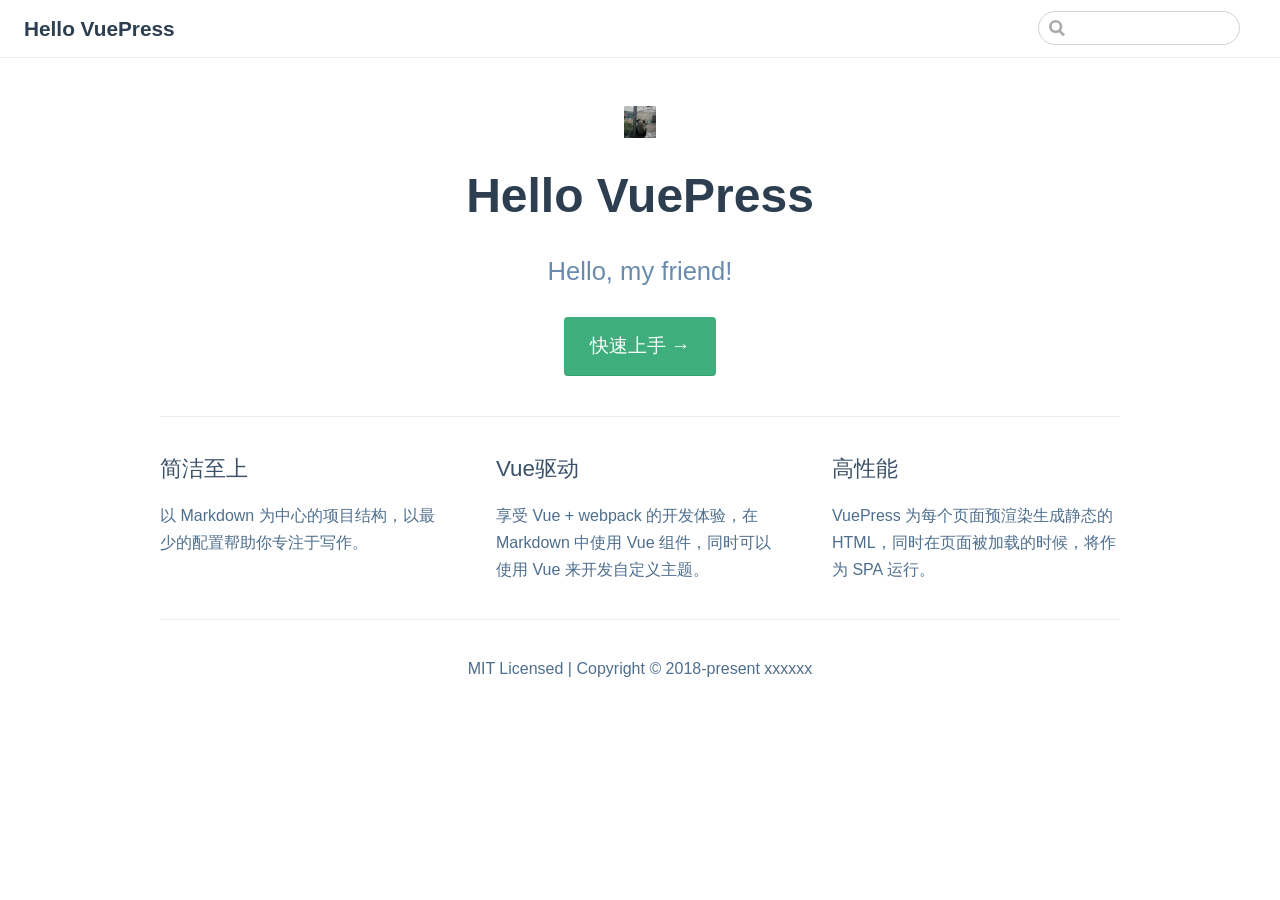
<file: index.html>
<!DOCTYPE html>
<html lang="en-US">
  <head>
    <meta charset="utf-8">
    <meta name="viewport" content="width=device-width,initial-scale=1">
    <title>Hello VuePress</title>
    <meta name="generator" content="VuePress 1.5.0">
    <link rel="icon" href="/favicon.ico">
    <meta name="description" content="Hello, my friend!">
    <link rel="preload" href="/assets/css/0.styles.5030901d.css" as="style"><link rel="preload" href="/assets/js/app.eff5d4ab.js" as="script"><link rel="preload" href="/assets/js/2.0da8b8d2.js" as="script"><link rel="preload" href="/assets/js/5.23f86e21.js" as="script"><link rel="prefetch" href="/assets/js/3.b375e679.js"><link rel="prefetch" href="/assets/js/4.4c75ae97.js">
    <link rel="stylesheet" href="/assets/css/0.styles.5030901d.css">
  </head>
  <body>
    <div id="app" data-server-rendered="true"><div class="theme-container no-sidebar"><header class="navbar"><div class="sidebar-button"><svg xmlns="http://www.w3.org/2000/svg" aria-hidden="true" role="img" viewBox="0 0 448 512" class="icon"><path fill="currentColor" d="M436 124H12c-6.627 0-12-5.373-12-12V80c0-6.627 5.373-12 12-12h424c6.627 0 12 5.373 12 12v32c0 6.627-5.373 12-12 12zm0 160H12c-6.627 0-12-5.373-12-12v-32c0-6.627 5.373-12 12-12h424c6.627 0 12 5.373 12 12v32c0 6.627-5.373 12-12 12zm0 160H12c-6.627 0-12-5.373-12-12v-32c0-6.627 5.373-12 12-12h424c6.627 0 12 5.373 12 12v32c0 6.627-5.373 12-12 12z"></path></svg></div> <a href="/" class="home-link router-link-exact-active router-link-active"><!----> <span class="site-name">Hello VuePress</span></a> <div class="links"><div class="search-box"><input aria-label="Search" autocomplete="off" spellcheck="false" value=""> <!----></div> <!----></div></header> <div class="sidebar-mask"></div> <aside class="sidebar"><!---->  <!----> </aside> <main aria-labelledby="main-title" class="home"><header class="hero"><img src="/favicon.ico" alt="hero"> <h1 id="main-title">
      Hello VuePress
    </h1> <p class="description">
      Hello, my friend!
    </p> <p class="action"><a href="/guide/" class="nav-link action-button">
  快速上手 →
</a></p></header> <div class="features"><div class="feature"><h2>简洁至上</h2> <p>以 Markdown 为中心的项目结构，以最少的配置帮助你专注于写作。</p></div><div class="feature"><h2>Vue驱动</h2> <p>享受 Vue + webpack 的开发体验，在 Markdown 中使用 Vue 组件，同时可以使用 Vue 来开发自定义主题。</p></div><div class="feature"><h2>高性能</h2> <p>VuePress 为每个页面预渲染生成静态的 HTML，同时在页面被加载的时候，将作为 SPA 运行。</p></div></div> <div class="theme-default-content custom content__default"></div> <div class="footer">
    MIT Licensed | Copyright © 2018-present xxxxxx
  </div></main></div><div class="global-ui"></div></div>
    <script src="/assets/js/app.eff5d4ab.js" defer></script><script src="/assets/js/2.0da8b8d2.js" defer></script><script src="/assets/js/5.23f86e21.js" defer></script>
  </body>
</html>
</file>
<file: assets/css/0.styles.5030901d.css>
code[class*=language-],pre[class*=language-]{color:#ccc;background:none;font-family:Consolas,Monaco,Andale Mono,Ubuntu Mono,monospace;font-size:1em;text-align:left;white-space:pre;word-spacing:normal;word-break:normal;word-wrap:normal;line-height:1.5;-moz-tab-size:4;tab-size:4;-webkit-hyphens:none;-ms-hyphens:none;hyphens:none}pre[class*=language-]{padding:1em;margin:.5em 0;overflow:auto}:not(pre)>code[class*=language-],pre[class*=language-]{background:#2d2d2d}:not(pre)>code[class*=language-]{padding:.1em;border-radius:.3em;white-space:normal}.token.block-comment,.token.cdata,.token.comment,.token.doctype,.token.prolog{color:#999}.token.punctuation{color:#ccc}.token.attr-name,.token.deleted,.token.namespace,.token.tag{color:#e2777a}.token.function-name{color:#6196cc}.token.boolean,.token.function,.token.number{color:#f08d49}.token.class-name,.token.constant,.token.property,.token.symbol{color:#f8c555}.token.atrule,.token.builtin,.token.important,.token.keyword,.token.selector{color:#cc99cd}.token.attr-value,.token.char,.token.regex,.token.string,.token.variable{color:#7ec699}.token.entity,.token.operator,.token.url{color:#67cdcc}.token.bold,.token.important{font-weight:700}.token.italic{font-style:italic}.token.entity{cursor:help}.token.inserted{color:green}.theme-default-content code{color:#476582;padding:.25rem .5rem;margin:0;font-size:.85em;background-color:rgba(27,31,35,.05);border-radius:3px}.theme-default-content code .token.deleted{color:#ec5975}.theme-default-content code .token.inserted{color:#3eaf7c}.theme-default-content pre,.theme-default-content pre[class*=language-]{line-height:1.4;padding:1.25rem 1.5rem;margin:.85rem 0;background-color:#282c34;border-radius:6px;overflow:auto}.theme-default-content pre[class*=language-] code,.theme-default-content pre code{color:#fff;padding:0;background-color:transparent;border-radius:0}div[class*=language-]{position:relative;background-color:#282c34;border-radius:6px}div[class*=language-] .highlight-lines{-webkit-user-select:none;-ms-user-select:none;user-select:none;padding-top:1.3rem;position:absolute;top:0;left:0;width:100%;line-height:1.4}div[class*=language-] .highlight-lines .highlighted{background-color:rgba(0,0,0,.66)}div[class*=language-] pre,div[class*=language-] pre[class*=language-]{background:transparent;position:relative;z-index:1}div[class*=language-]:before{position:absolute;z-index:3;top:.8em;right:1em;font-size:.75rem;color:hsla(0,0%,100%,.4)}div[class*=language-]:not(.line-numbers-mode) .line-numbers-wrapper{display:none}div[class*=language-].line-numbers-mode .highlight-lines .highlighted{position:relative}div[class*=language-].line-numbers-mode .highlight-lines .highlighted:before{content:" ";position:absolute;z-index:3;left:0;top:0;display:block;width:3.5rem;height:100%;background-color:rgba(0,0,0,.66)}div[class*=language-].line-numbers-mode pre{padding-left:4.5rem;vertical-align:middle}div[class*=language-].line-numbers-mode .line-numbers-wrapper{position:absolute;top:0;width:3.5rem;text-align:center;color:hsla(0,0%,100%,.3);padding:1.25rem 0;line-height:1.4}div[class*=language-].line-numbers-mode .line-numbers-wrapper br{-webkit-user-select:none;-ms-user-select:none;user-select:none}div[class*=language-].line-numbers-mode .line-numbers-wrapper .line-number{position:relative;z-index:4;-webkit-user-select:none;-ms-user-select:none;user-select:none;font-size:.85em}div[class*=language-].line-numbers-mode:after{content:"";position:absolute;z-index:2;top:0;left:0;width:3.5rem;height:100%;border-radius:6px 0 0 6px;border-right:1px solid rgba(0,0,0,.66);background-color:#282c34}div[class~=language-js]:before{content:"js"}div[class~=language-ts]:before{content:"ts"}div[class~=language-html]:before{content:"html"}div[class~=language-md]:before{content:"md"}div[class~=language-vue]:before{content:"vue"}div[class~=language-css]:before{content:"css"}div[class~=language-sass]:before{content:"sass"}div[class~=language-scss]:before{content:"scss"}div[class~=language-less]:before{content:"less"}div[class~=language-stylus]:before{content:"stylus"}div[class~=language-go]:before{content:"go"}div[class~=language-java]:before{content:"java"}div[class~=language-c]:before{content:"c"}div[class~=language-sh]:before{content:"sh"}div[class~=language-yaml]:before{content:"yaml"}div[class~=language-py]:before{content:"py"}div[class~=language-docker]:before{content:"docker"}div[class~=language-dockerfile]:before{content:"dockerfile"}div[class~=language-makefile]:before{content:"makefile"}div[class~=language-javascript]:before{content:"js"}div[class~=language-typescript]:before{content:"ts"}div[class~=language-markup]:before{content:"html"}div[class~=language-markdown]:before{content:"md"}div[class~=language-json]:before{content:"json"}div[class~=language-ruby]:before{content:"rb"}div[class~=language-python]:before{content:"py"}div[class~=language-bash]:before{content:"sh"}div[class~=language-php]:before{content:"php"}.custom-block .custom-block-title{font-weight:600;margin-bottom:-.4rem}.custom-block.danger,.custom-block.tip,.custom-block.warning{padding:.1rem 1.5rem;border-left-width:.5rem;border-left-style:solid;margin:1rem 0}.custom-block.tip{background-color:#f3f5f7;border-color:#42b983}.custom-block.warning{background-color:rgba(255,229,100,.3);border-color:#e7c000;color:#6b5900}.custom-block.warning .custom-block-title{color:#b29400}.custom-block.warning a{color:#2c3e50}.custom-block.danger{background-color:#ffe6e6;border-color:#c00;color:#4d0000}.custom-block.danger .custom-block-title{color:#900}.custom-block.danger a{color:#2c3e50}.custom-block.details{display:block;position:relative;border-radius:2px;margin:1.6em 0;padding:1.6em;background-color:#eee}.custom-block.details h4{margin-top:0}.custom-block.details figure:last-child,.custom-block.details p:last-child{margin-bottom:0;padding-bottom:0}.custom-block.details summary{outline:none;cursor:pointer}.arrow{display:inline-block;width:0;height:0}.arrow.up{border-bottom:6px solid #ccc}.arrow.down,.arrow.up{border-left:4px solid transparent;border-right:4px solid transparent}.arrow.down{border-top:6px solid #ccc}.arrow.right{border-left:6px solid #ccc}.arrow.left,.arrow.right{border-top:4px solid transparent;border-bottom:4px solid transparent}.arrow.left{border-right:6px solid #ccc}.theme-default-content:not(.custom){max-width:740px;margin:0 auto;padding:2rem 2.5rem}@media (max-width:959px){.theme-default-content:not(.custom){padding:2rem}}@media (max-width:419px){.theme-default-content:not(.custom){padding:1.5rem}}.table-of-contents .badge{vertical-align:middle}body,html{padding:0;margin:0;background-color:#fff}body{font-family:-apple-system,BlinkMacSystemFont,Segoe UI,Roboto,Oxygen,Ubuntu,Cantarell,Fira Sans,Droid Sans,Helvetica Neue,sans-serif;-webkit-font-smoothing:antialiased;-moz-osx-font-smoothing:grayscale;font-size:16px;color:#2c3e50}.page{padding-left:20rem}.navbar{z-index:20;right:0;height:3.6rem;background-color:#fff;box-sizing:border-box;border-bottom:1px solid #eaecef}.navbar,.sidebar-mask{position:fixed;top:0;left:0}.sidebar-mask{z-index:9;width:100vw;height:100vh;display:none}.sidebar{font-size:16px;background-color:#fff;width:20rem;position:fixed;z-index:10;margin:0;top:3.6rem;left:0;bottom:0;box-sizing:border-box;border-right:1px solid #eaecef;overflow-y:auto}.theme-default-content:not(.custom)>:first-child{margin-top:3.6rem}.theme-default-content:not(.custom) a:hover{text-decoration:underline}.theme-default-content:not(.custom) p.demo{padding:1rem 1.5rem;border:1px solid #ddd;border-radius:4px}.theme-default-content:not(.custom) img{max-width:100%}.theme-default-content.custom{padding:0;margin:0}.theme-default-content.custom img{max-width:100%}a{font-weight:500;text-decoration:none}a,p a code{color:#3eaf7c}p a code{font-weight:400}kbd{background:#eee;border:.15rem solid #ddd;border-bottom:.25rem solid #ddd;border-radius:.15rem;padding:0 .15em}blockquote{font-size:1rem;color:#999;border-left:.2rem solid #dfe2e5;margin:1rem 0;padding:.25rem 0 .25rem 1rem}blockquote>p{margin:0}ol,ul{padding-left:1.2em}strong{font-weight:600}h1,h2,h3,h4,h5,h6{font-weight:600;line-height:1.25}.theme-default-content:not(.custom)>h1,.theme-default-content:not(.custom)>h2,.theme-default-content:not(.custom)>h3,.theme-default-content:not(.custom)>h4,.theme-default-content:not(.custom)>h5,.theme-default-content:not(.custom)>h6{margin-top:-3.1rem;padding-top:4.6rem;margin-bottom:0}.theme-default-content:not(.custom)>h1:first-child,.theme-default-content:not(.custom)>h2:first-child,.theme-default-content:not(.custom)>h3:first-child,.theme-default-content:not(.custom)>h4:first-child,.theme-default-content:not(.custom)>h5:first-child,.theme-default-content:not(.custom)>h6:first-child{margin-top:-1.5rem;margin-bottom:1rem}.theme-default-content:not(.custom)>h1:first-child+.custom-block,.theme-default-content:not(.custom)>h1:first-child+p,.theme-default-content:not(.custom)>h1:first-child+pre,.theme-default-content:not(.custom)>h2:first-child+.custom-block,.theme-default-content:not(.custom)>h2:first-child+p,.theme-default-content:not(.custom)>h2:first-child+pre,.theme-default-content:not(.custom)>h3:first-child+.custom-block,.theme-default-content:not(.custom)>h3:first-child+p,.theme-default-content:not(.custom)>h3:first-child+pre,.theme-default-content:not(.custom)>h4:first-child+.custom-block,.theme-default-content:not(.custom)>h4:first-child+p,.theme-default-content:not(.custom)>h4:first-child+pre,.theme-default-content:not(.custom)>h5:first-child+.custom-block,.theme-default-content:not(.custom)>h5:first-child+p,.theme-default-content:not(.custom)>h5:first-child+pre,.theme-default-content:not(.custom)>h6:first-child+.custom-block,.theme-default-content:not(.custom)>h6:first-child+p,.theme-default-content:not(.custom)>h6:first-child+pre{margin-top:2rem}h1:hover .header-anchor,h2:hover .header-anchor,h3:hover .header-anchor,h4:hover .header-anchor,h5:hover .header-anchor,h6:hover .header-anchor{opacity:1}h1{font-size:2.2rem}h2{font-size:1.65rem;padding-bottom:.3rem;border-bottom:1px solid #eaecef}h3{font-size:1.35rem}a.header-anchor{font-size:.85em;float:left;margin-left:-.87em;padding-right:.23em;margin-top:.125em;opacity:0}a.header-anchor:hover{text-decoration:none}.line-number,code,kbd{font-family:source-code-pro,Menlo,Monaco,Consolas,Courier New,monospace}ol,p,ul{line-height:1.7}hr{border:0;border-top:1px solid #eaecef}table{border-collapse:collapse;margin:1rem 0;display:block;overflow-x:auto}tr{border-top:1px solid #dfe2e5}tr:nth-child(2n){background-color:#f6f8fa}td,th{border:1px solid #dfe2e5;padding:.6em 1em}.theme-container.sidebar-open .sidebar-mask{display:block}.theme-container.no-navbar .theme-default-content:not(.custom)>h1,.theme-container.no-navbar h2,.theme-container.no-navbar h3,.theme-container.no-navbar h4,.theme-container.no-navbar h5,.theme-container.no-navbar h6{margin-top:1.5rem;padding-top:0}.theme-container.no-navbar .sidebar{top:0}@media (min-width:720px){.theme-container.no-sidebar .sidebar{display:none}.theme-container.no-sidebar .page{padding-left:0}}@media (max-width:959px){.sidebar{font-size:15px;width:16.4rem}.page{padding-left:16.4rem}}@media (max-width:719px){.sidebar{top:0;padding-top:3.6rem;transform:translateX(-100%);transition:transform .2s ease}.page{padding-left:0}.theme-container.sidebar-open .sidebar{transform:translateX(0)}.theme-container.no-navbar .sidebar{padding-top:0}}@media (max-width:419px){h1{font-size:1.9rem}.theme-default-content div[class*=language-]{margin:.85rem -1.5rem;border-radius:0}}#nprogress{pointer-events:none}#nprogress .bar{background:#3eaf7c;position:fixed;z-index:1031;top:0;left:0;width:100%;height:2px}#nprogress .peg{display:block;position:absolute;right:0;width:100px;height:100%;box-shadow:0 0 10px #3eaf7c,0 0 5px #3eaf7c;opacity:1;transform:rotate(3deg) translateY(-4px)}#nprogress .spinner{display:block;position:fixed;z-index:1031;top:15px;right:15px}#nprogress .spinner-icon{width:18px;height:18px;box-sizing:border-box;border-color:#3eaf7c transparent transparent #3eaf7c;border-style:solid;border-width:2px;border-radius:50%;animation:nprogress-spinner .4s linear infinite}.nprogress-custom-parent{overflow:hidden;position:relative}.nprogress-custom-parent #nprogress .bar,.nprogress-custom-parent #nprogress .spinner{position:absolute}@keyframes nprogress-spinner{0%{transform:rotate(0deg)}to{transform:rotate(1turn)}}.icon.outbound{color:#aaa;display:inline-block;vertical-align:middle;position:relative;top:-1px}.home{padding:3.6rem 2rem 0;max-width:960px;margin:0 auto;display:block}.home .hero{text-align:center}.home .hero img{max-width:100%;max-height:280px;display:block;margin:3rem auto 1.5rem}.home .hero h1{font-size:3rem}.home .hero .action,.home .hero .description,.home .hero h1{margin:1.8rem auto}.home .hero .description{max-width:35rem;font-size:1.6rem;line-height:1.3;color:#6a8bad}.home .hero .action-button{display:inline-block;font-size:1.2rem;color:#fff;background-color:#3eaf7c;padding:.8rem 1.6rem;border-radius:4px;transition:background-color .1s ease;box-sizing:border-box;border-bottom:1px solid #389d70}.home .hero .action-button:hover{background-color:#4abf8a}.home .features{border-top:1px solid #eaecef;padding:1.2rem 0;margin-top:2.5rem;display:flex;flex-wrap:wrap;align-items:flex-start;align-content:stretch;justify-content:space-between}.home .feature{flex-grow:1;flex-basis:30%;max-width:30%}.home .feature h2{font-size:1.4rem;font-weight:500;border-bottom:none;padding-bottom:0;color:#3a5169}.home .feature p{color:#4e6e8e}.home .footer{padding:2.5rem;border-top:1px solid #eaecef;text-align:center;color:#4e6e8e}@media (max-width:719px){.home .features{flex-direction:column}.home .feature{max-width:100%;padding:0 2.5rem}}@media (max-width:419px){.home{padding-left:1.5rem;padding-right:1.5rem}.home .hero img{max-height:210px;margin:2rem auto 1.2rem}.home .hero h1{font-size:2rem}.home .hero .action,.home .hero .description,.home .hero h1{margin:1.2rem auto}.home .hero .description{font-size:1.2rem}.home .hero .action-button{font-size:1rem;padding:.6rem 1.2rem}.home .feature h2{font-size:1.25rem}}.search-box{display:inline-block;position:relative;margin-right:1rem}.search-box input{cursor:text;width:10rem;height:2rem;color:#4e6e8e;display:inline-block;border:1px solid #cfd4db;border-radius:2rem;font-size:.9rem;line-height:2rem;padding:0 .5rem 0 2rem;outline:none;transition:all .2s ease;background:#fff url(/assets/img/search.83621669.svg) .6rem .5rem no-repeat;background-size:1rem}.search-box input:focus{cursor:auto;border-color:#3eaf7c}.search-box .suggestions{background:#fff;width:20rem;position:absolute;top:2rem;border:1px solid #cfd4db;border-radius:6px;padding:.4rem;list-style-type:none}.search-box .suggestions.align-right{right:0}.search-box .suggestion{line-height:1.4;padding:.4rem .6rem;border-radius:4px;cursor:pointer}.search-box .suggestion a{white-space:normal;color:#5d82a6}.search-box .suggestion a .page-title{font-weight:600}.search-box .suggestion a .header{font-size:.9em;margin-left:.25em}.search-box .suggestion.focused{background-color:#f3f4f5}.search-box .suggestion.focused a{color:#3eaf7c}@media (max-width:959px){.search-box input{cursor:pointer;width:0;border-color:transparent;position:relative}.search-box input:focus{cursor:text;left:0;width:10rem}}@media (-ms-high-contrast:none){.search-box input{height:2rem}}@media (max-width:959px) and (min-width:719px){.search-box .suggestions{left:0}}@media (max-width:719px){.search-box{margin-right:0}.search-box input{left:1rem}.search-box .suggestions{right:0}}@media (max-width:419px){.search-box .suggestions{width:calc(100vw - 4rem)}.search-box input:focus{width:8rem}}.sidebar-button{cursor:pointer;display:none;width:1.25rem;height:1.25rem;position:absolute;padding:.6rem;top:.6rem;left:1rem}.sidebar-button .icon{display:block;width:1.25rem;height:1.25rem}@media (max-width:719px){.sidebar-button{display:block}}.dropdown-enter,.dropdown-leave-to{height:0!important}.dropdown-wrapper{cursor:pointer}.dropdown-wrapper .dropdown-title{display:block;font-size:.9rem;font-family:inherit;cursor:inherit;padding:inherit;line-height:1.4rem;background:transparent;border:none;font-weight:500;color:#2c3e50}.dropdown-wrapper .dropdown-title:hover{border-color:transparent}.dropdown-wrapper .dropdown-title .arrow{vertical-align:middle;margin-top:-1px;margin-left:.4rem}.dropdown-wrapper .nav-dropdown .dropdown-item{color:inherit;line-height:1.7rem}.dropdown-wrapper .nav-dropdown .dropdown-item h4{margin:.45rem 0 0;border-top:1px solid #eee;padding:.45rem 1.5rem 0 1.25rem}.dropdown-wrapper .nav-dropdown .dropdown-item .dropdown-subitem-wrapper{padding:0;list-style:none}.dropdown-wrapper .nav-dropdown .dropdown-item .dropdown-subitem-wrapper .dropdown-subitem{font-size:.9em}.dropdown-wrapper .nav-dropdown .dropdown-item a{display:block;line-height:1.7rem;position:relative;border-bottom:none;font-weight:400;margin-bottom:0;padding:0 1.5rem 0 1.25rem}.dropdown-wrapper .nav-dropdown .dropdown-item a.router-link-active,.dropdown-wrapper .nav-dropdown .dropdown-item a:hover{color:#3eaf7c}.dropdown-wrapper .nav-dropdown .dropdown-item a.router-link-active:after{content:"";width:0;height:0;border-left:5px solid #3eaf7c;border-top:3px solid transparent;border-bottom:3px solid transparent;position:absolute;top:calc(50% - 2px);left:9px}.dropdown-wrapper .nav-dropdown .dropdown-item:first-child h4{margin-top:0;padding-top:0;border-top:0}@media (max-width:719px){.dropdown-wrapper.open .dropdown-title{margin-bottom:.5rem}.dropdown-wrapper .dropdown-title{font-weight:600;font-size:inherit}.dropdown-wrapper .dropdown-title:hover{color:#3eaf7c}.dropdown-wrapper .nav-dropdown{transition:height .1s ease-out;overflow:hidden}.dropdown-wrapper .nav-dropdown .dropdown-item h4{border-top:0;margin-top:0;padding-top:0}.dropdown-wrapper .nav-dropdown .dropdown-item>a,.dropdown-wrapper .nav-dropdown .dropdown-item h4{font-size:15px;line-height:2rem}.dropdown-wrapper .nav-dropdown .dropdown-item .dropdown-subitem{font-size:14px;padding-left:1rem}}@media (min-width:719px){.dropdown-wrapper{height:1.8rem}.dropdown-wrapper.open .nav-dropdown,.dropdown-wrapper:hover .nav-dropdown{display:block!important}.dropdown-wrapper.open:blur{display:none}.dropdown-wrapper .dropdown-title .arrow{border-left:4px solid transparent;border-right:4px solid transparent;border-top:6px solid #ccc;border-bottom:0}.dropdown-wrapper .nav-dropdown{display:none;height:auto!important;box-sizing:border-box;max-height:calc(100vh - 2.7rem);overflow-y:auto;position:absolute;top:100%;right:0;background-color:#fff;padding:.6rem 0;border:1px solid;border-color:#ddd #ddd #ccc;text-align:left;border-radius:.25rem;white-space:nowrap;margin:0}}.nav-links{display:inline-block}.nav-links a{line-height:1.4rem;color:inherit}.nav-links a.router-link-active,.nav-links a:hover{color:#3eaf7c}.nav-links .nav-item{position:relative;display:inline-block;margin-left:1.5rem;line-height:2rem}.nav-links .nav-item:first-child{margin-left:0}.nav-links .repo-link{margin-left:1.5rem}@media (max-width:719px){.nav-links .nav-item,.nav-links .repo-link{margin-left:0}}@media (min-width:719px){.nav-links a.router-link-active,.nav-links a:hover{color:#2c3e50}.nav-item>a:not(.external).router-link-active,.nav-item>a:not(.external):hover{margin-bottom:-2px;border-bottom:2px solid #46bd87}}.navbar{padding:.7rem 1.5rem;line-height:2.2rem}.navbar a,.navbar img,.navbar span{display:inline-block}.navbar .logo{height:2.2rem;min-width:2.2rem;margin-right:.8rem;vertical-align:top}.navbar .site-name{font-size:1.3rem;font-weight:600;color:#2c3e50;position:relative}.navbar .links{padding-left:1.5rem;box-sizing:border-box;background-color:#fff;white-space:nowrap;font-size:.9rem;position:absolute;right:1.5rem;top:.7rem;display:flex}.navbar .links .search-box{flex:0 0 auto;vertical-align:top}@media (max-width:719px){.navbar{padding-left:4rem}.navbar .can-hide{display:none}.navbar .links{padding-left:1.5rem}.navbar .site-name{width:calc(100vw - 9.4rem);overflow:hidden;white-space:nowrap;text-overflow:ellipsis}}.page-edit{max-width:740px;margin:0 auto;padding:2rem 2.5rem}@media (max-width:959px){.page-edit{padding:2rem}}@media (max-width:419px){.page-edit{padding:1.5rem}}.page-edit{padding-top:1rem;padding-bottom:1rem;overflow:auto}.page-edit .edit-link{display:inline-block}.page-edit .edit-link a{color:#4e6e8e;margin-right:.25rem}.page-edit .last-updated{float:right;font-size:.9em}.page-edit .last-updated .prefix{font-weight:500;color:#4e6e8e}.page-edit .last-updated .time{font-weight:400;color:#aaa}@media (max-width:719px){.page-edit .edit-link{margin-bottom:.5rem}.page-edit .last-updated{font-size:.8em;float:none;text-align:left}}.page-nav{max-width:740px;margin:0 auto;padding:2rem 2.5rem}@media (max-width:959px){.page-nav{padding:2rem}}@media (max-width:419px){.page-nav{padding:1.5rem}}.page-nav{padding-top:1rem;padding-bottom:0}.page-nav .inner{min-height:2rem;margin-top:0;border-top:1px solid #eaecef;padding-top:1rem;overflow:auto}.page-nav .next{float:right}.page{padding-bottom:2rem;display:block}.sidebar-group .sidebar-group{padding-left:.5em}.sidebar-group:not(.collapsable) .sidebar-heading:not(.clickable){cursor:auto;color:inherit}.sidebar-group.is-sub-group{padding-left:0}.sidebar-group.is-sub-group>.sidebar-heading{font-size:.95em;line-height:1.4;font-weight:400;padding-left:2rem}.sidebar-group.is-sub-group>.sidebar-heading:not(.clickable){opacity:.5}.sidebar-group.is-sub-group>.sidebar-group-items{padding-left:1rem}.sidebar-group.is-sub-group>.sidebar-group-items>li>.sidebar-link{font-size:.95em;border-left:none}.sidebar-group.depth-2>.sidebar-heading{border-left:none}.sidebar-heading{color:#2c3e50;transition:color .15s ease;cursor:pointer;font-size:1.1em;font-weight:700;padding:.35rem 1.5rem .35rem 1.25rem;width:100%;box-sizing:border-box;margin:0;border-left:.25rem solid transparent}.sidebar-heading.open,.sidebar-heading:hover{color:inherit}.sidebar-heading .arrow{position:relative;top:-.12em;left:.5em}.sidebar-heading.clickable.active{font-weight:600;color:#3eaf7c;border-left-color:#3eaf7c}.sidebar-heading.clickable:hover{color:#3eaf7c}.sidebar-group-items{transition:height .1s ease-out;font-size:.95em;overflow:hidden}.sidebar .sidebar-sub-headers{padding-left:1rem;font-size:.95em}a.sidebar-link{font-size:1em;font-weight:400;display:inline-block;color:#2c3e50;border-left:.25rem solid transparent;padding:.35rem 1rem .35rem 1.25rem;line-height:1.4;width:100%;box-sizing:border-box}a.sidebar-link:hover{color:#3eaf7c}a.sidebar-link.active{font-weight:600;color:#3eaf7c;border-left-color:#3eaf7c}.sidebar-group a.sidebar-link{padding-left:2rem}.sidebar-sub-headers a.sidebar-link{padding-top:.25rem;padding-bottom:.25rem;border-left:none}.sidebar-sub-headers a.sidebar-link.active{font-weight:500}.sidebar ul{padding:0;margin:0;list-style-type:none}.sidebar a{display:inline-block}.sidebar .nav-links{display:none;border-bottom:1px solid #eaecef;padding:.5rem 0 .75rem}.sidebar .nav-links a{font-weight:600}.sidebar .nav-links .nav-item,.sidebar .nav-links .repo-link{display:block;line-height:1.25rem;font-size:1.1em;padding:.5rem 0 .5rem 1.5rem}.sidebar>.sidebar-links{padding:1.5rem 0}.sidebar>.sidebar-links>li>a.sidebar-link{font-size:1.1em;line-height:1.7;font-weight:700}.sidebar>.sidebar-links>li:not(:first-child){margin-top:.75rem}@media (max-width:719px){.sidebar .nav-links{display:block}.sidebar .nav-links .dropdown-wrapper .nav-dropdown .dropdown-item a.router-link-active:after{top:calc(1rem - 2px)}.sidebar>.sidebar-links{padding:1rem 0}}.badge[data-v-021085e4]{display:inline-block;font-size:14px;height:18px;line-height:18px;border-radius:3px;padding:0 6px;color:#fff}.badge.green[data-v-021085e4],.badge.tip[data-v-021085e4],.badge[data-v-021085e4]{background-color:#42b983}.badge.error[data-v-021085e4]{background-color:#da5961}.badge.warn[data-v-021085e4],.badge.warning[data-v-021085e4],.badge.yellow[data-v-021085e4]{background-color:#e7c000}.badge+.badge[data-v-021085e4]{margin-left:5px}
</file>
